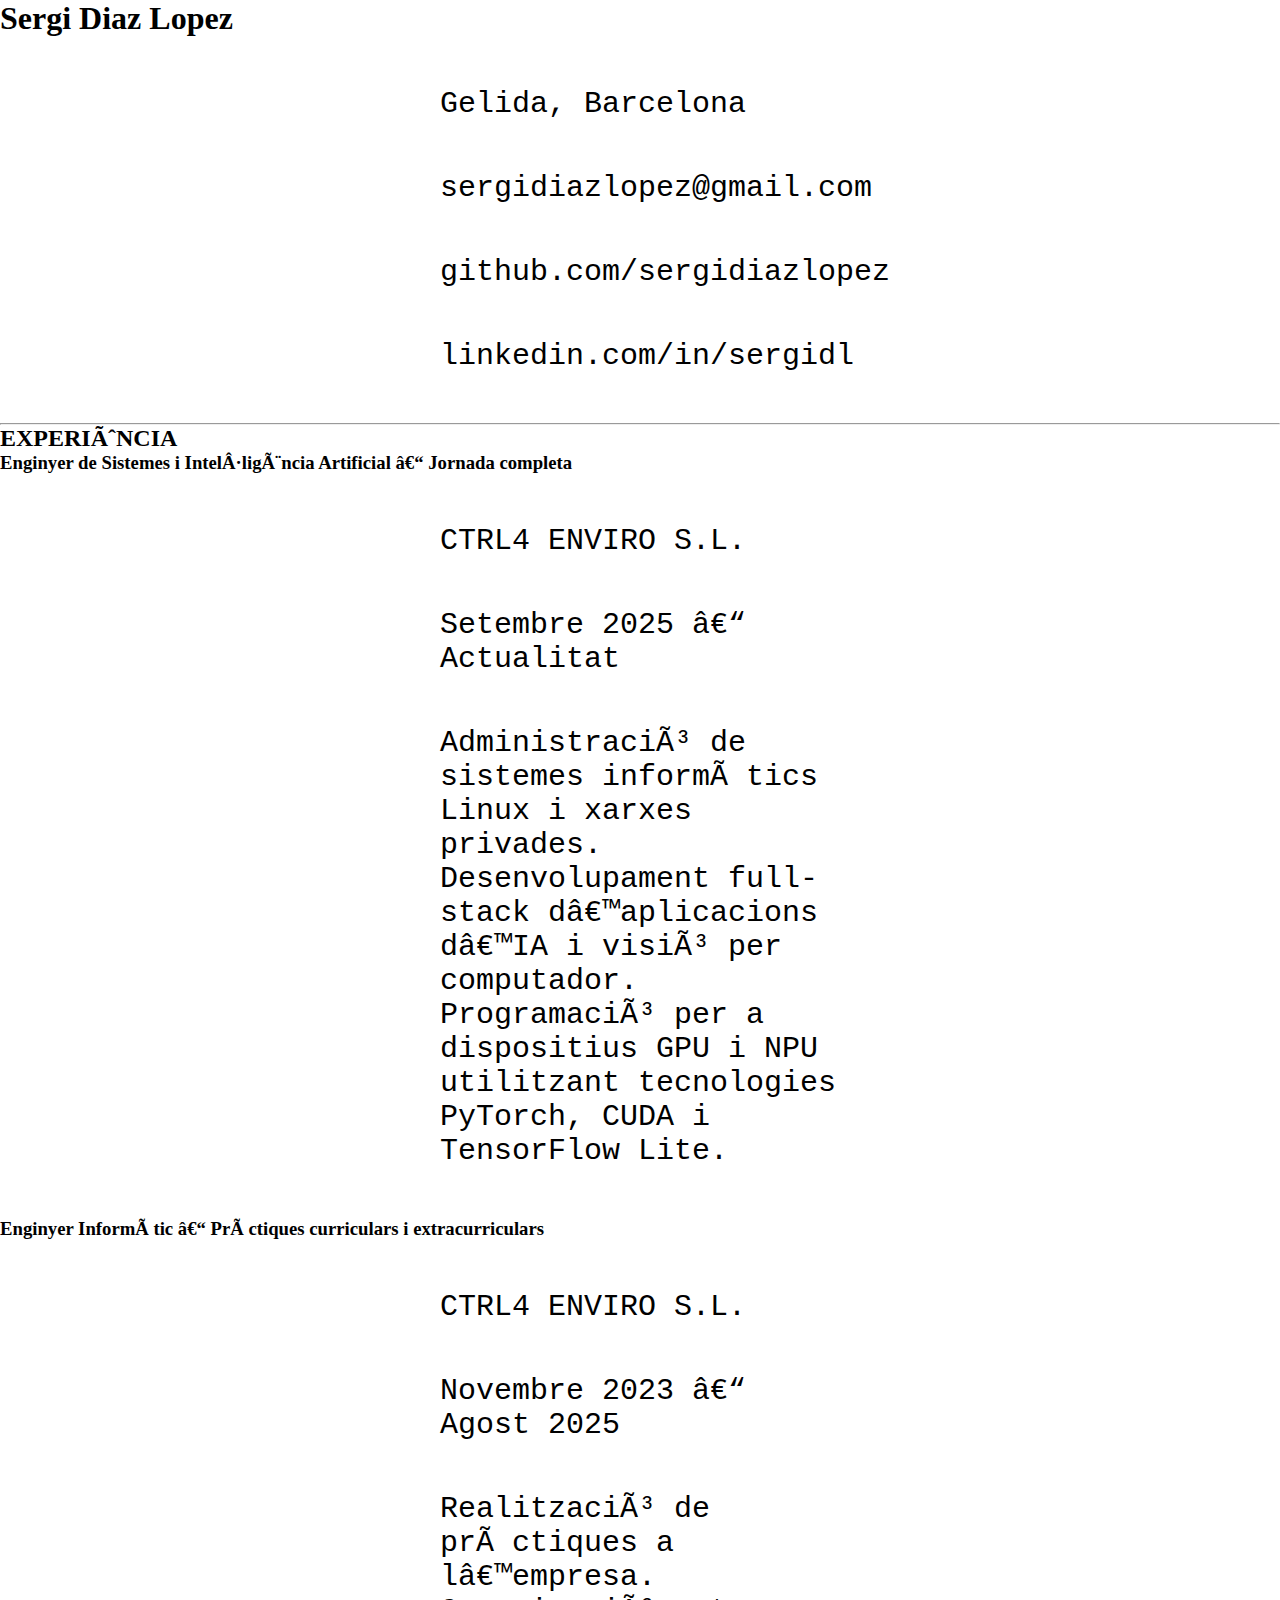
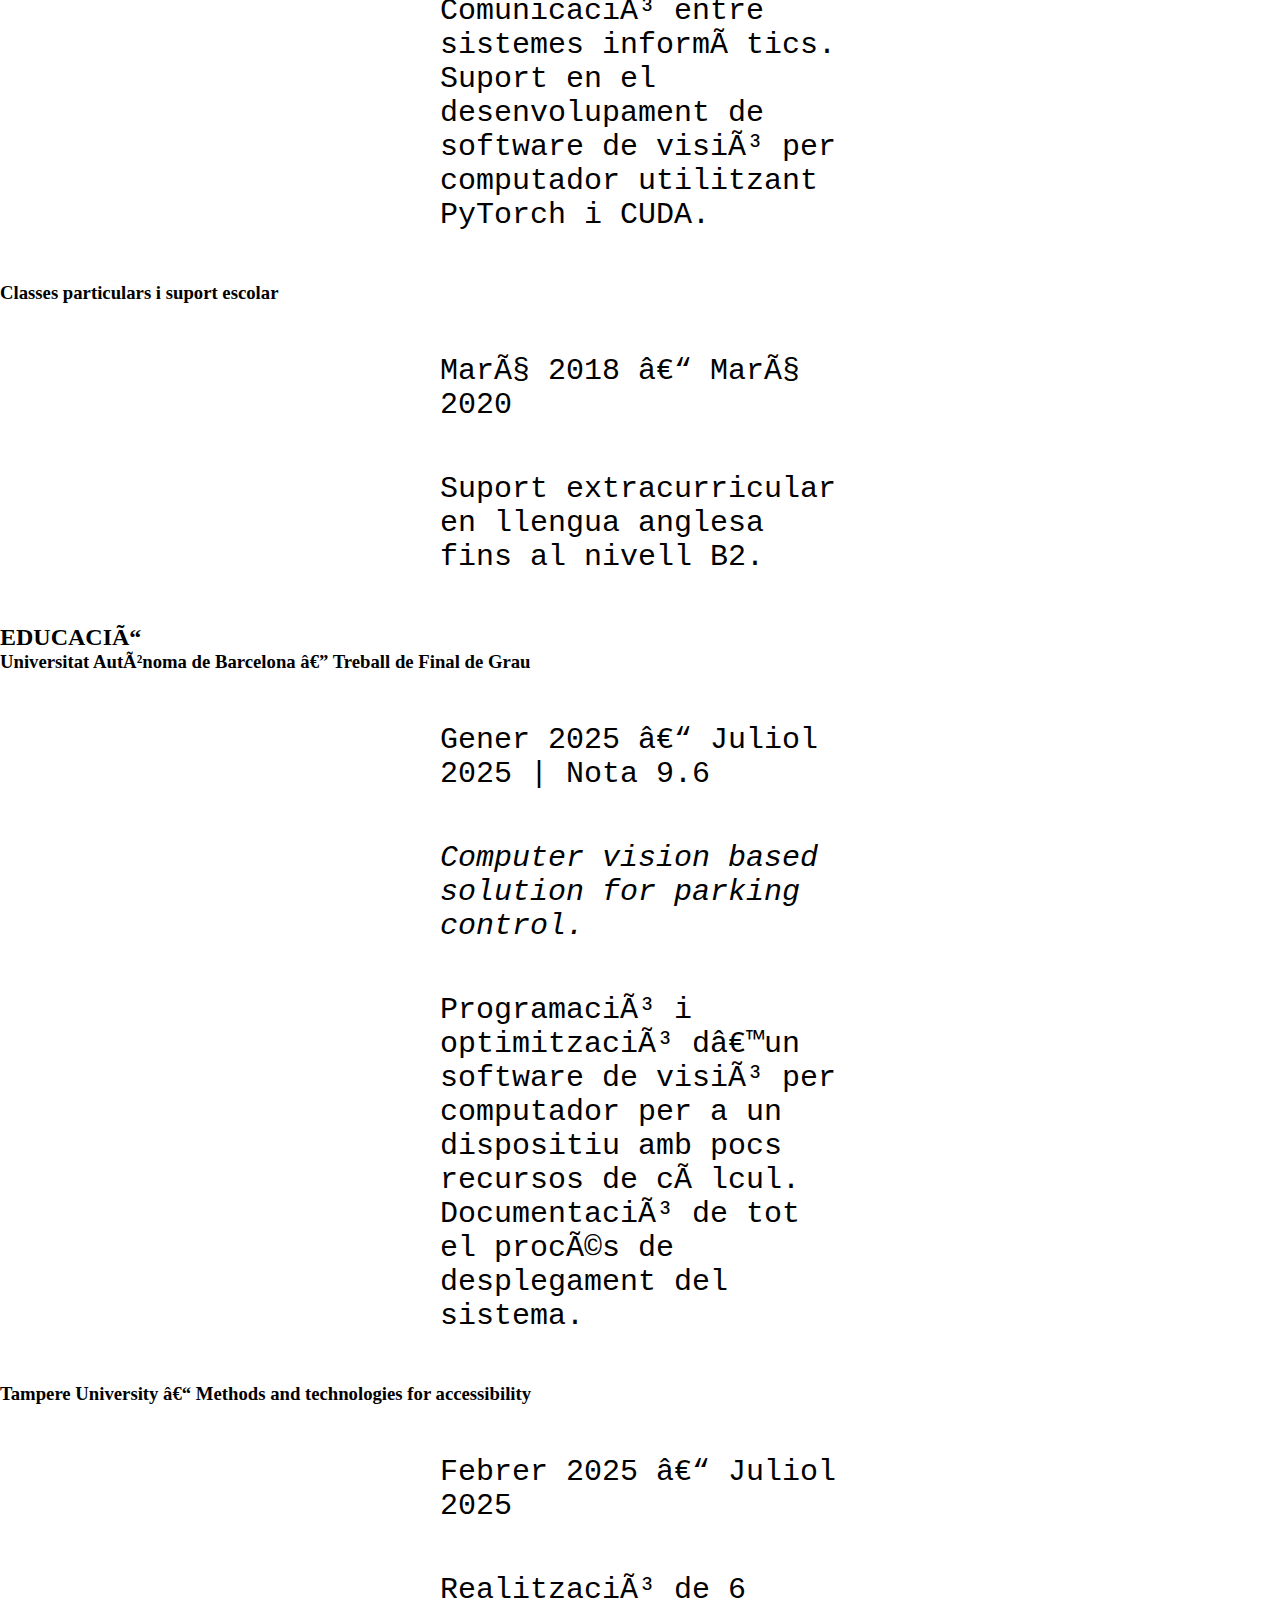
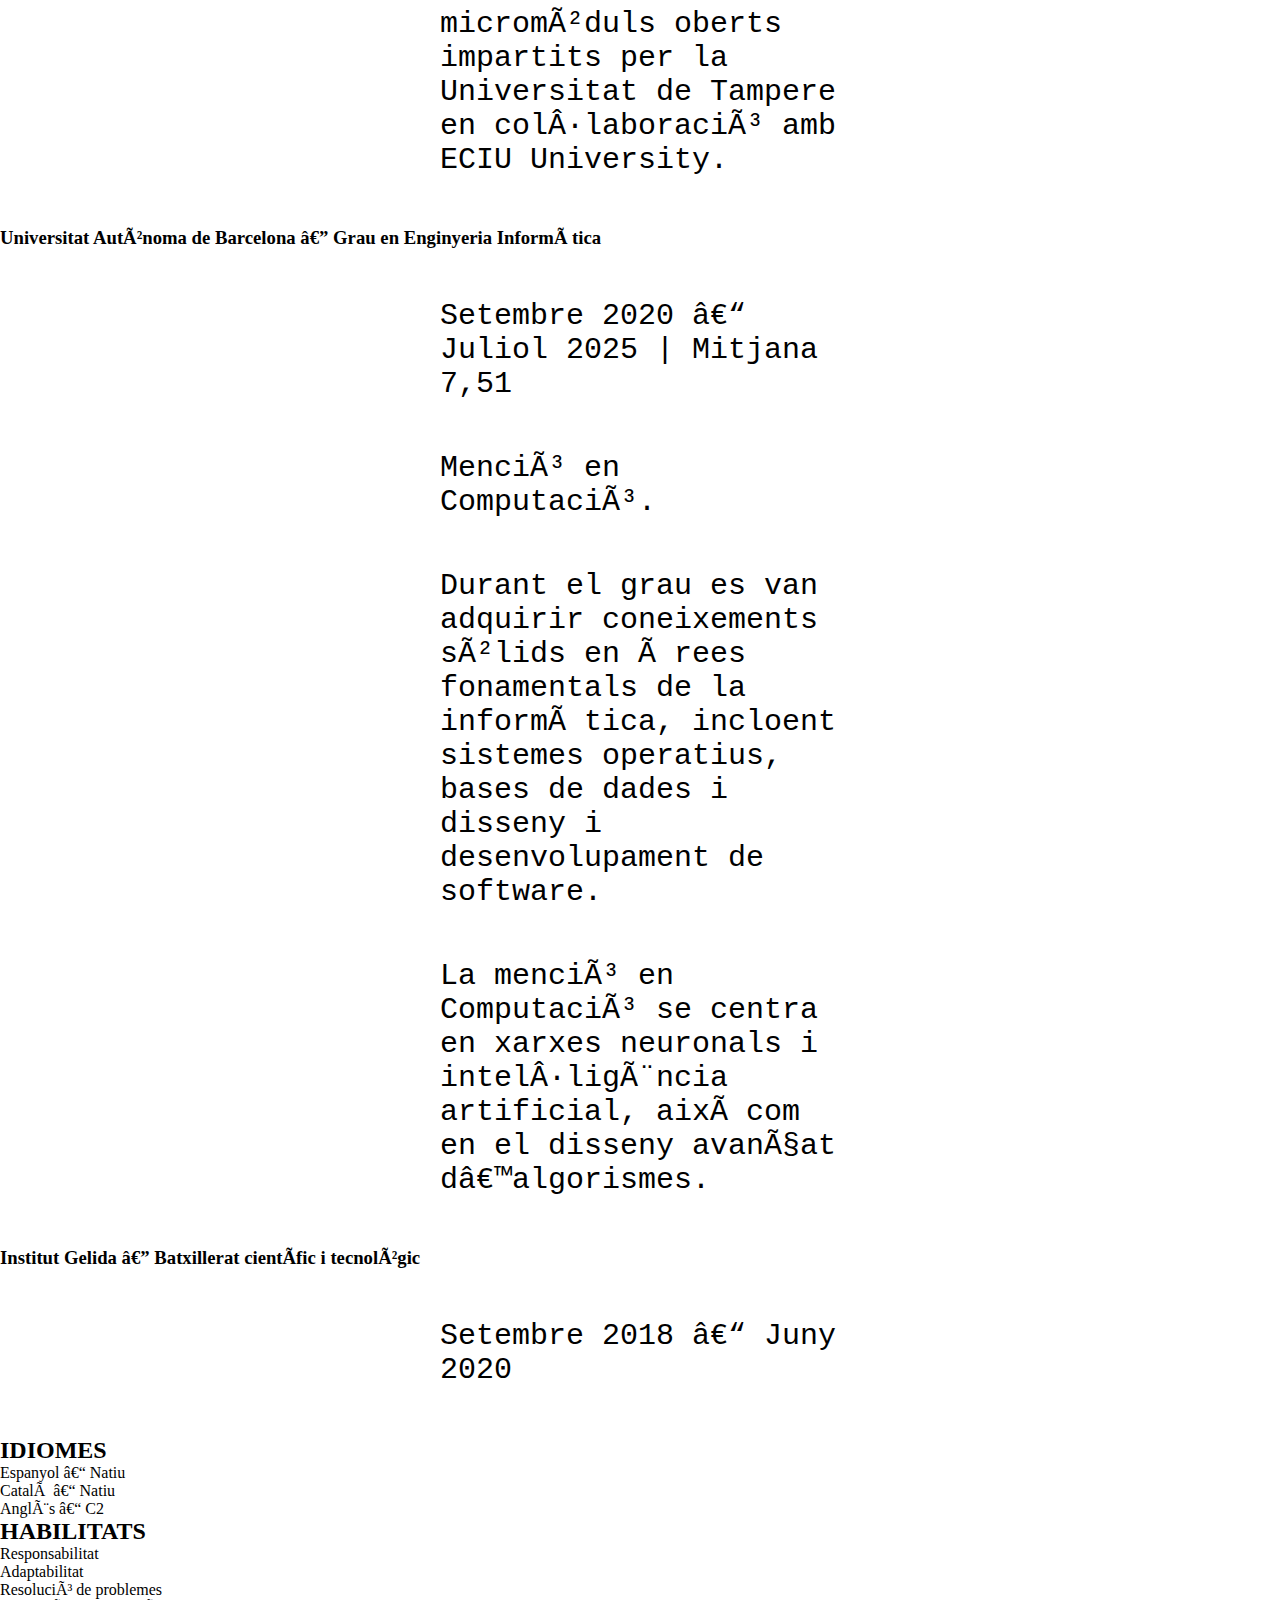
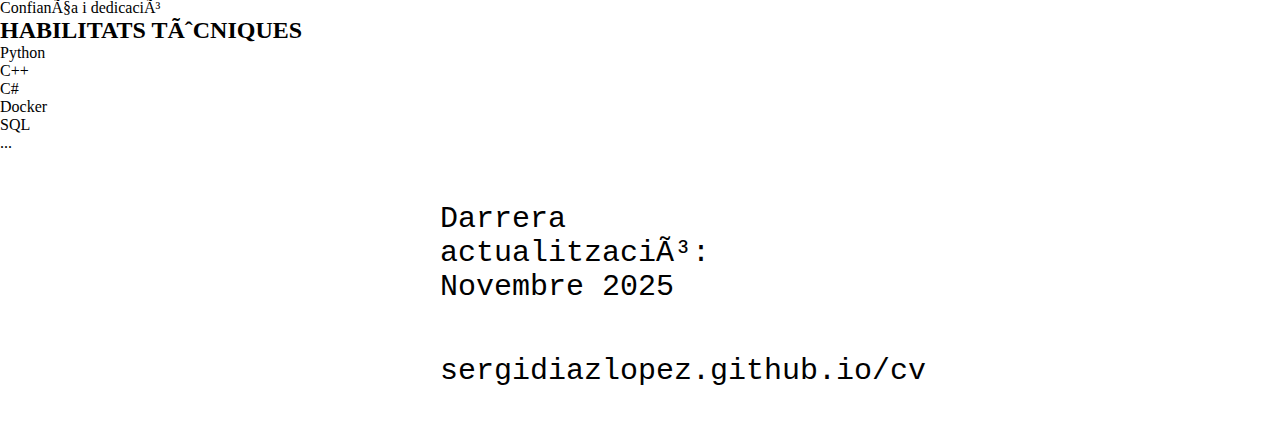
<file: catalan.html>
<!DOCTYPE html>
<html lang="ca">
<head>
    <meta charset="UTF–8">
    <meta name="viewport" content="width=device–width, initial–scale=1.0">
    <title>CV</title>
    <link rel="stylesheet" href="styles.css">
    <link rel="stylesheet" href="print.css" media="print">
    <link rel="stylesheet" href="mobile.css" media="screen and (max-width: 768px)">
    <link href="https://fonts.googleapis.com/css2?family=Source+Serif+4:wght@400;600;700&display=swap" rel="stylesheet">
</head>
<body>
<div class="container">

    <header>
        <div>
            <h1>Sergi Diaz Lopez</h1>
        </div>

        <div class="location">
            <p>Gelida, Barcelona</p>
            <p>sergidiazlopez@gmail.com</p>
            <p>github.com/sergidiazlopez</p>
            <p>linkedin.com/in/sergidl</p>
        </div>
    </header>
    
    <hr>

    <main>
        <section class="left">

            <h2>EXPERIÈNCIA</h2>
            
            <div class="entry">
                <h3>Enginyer de Sistemes i Intel·ligència Artificial – Jornada completa</h3>
                <p class="place">CTRL4 ENVIRO S.L.</p>
                <p class="date">Setembre 2025 – Actualitat</p>
                <p>Administració de sistemes informàtics Linux i xarxes privades. Desenvolupament full-stack d’aplicacions d’IA i visió per computador. Programació per a dispositius GPU i NPU utilitzant tecnologies PyTorch, CUDA i TensorFlow Lite.</p>
            </div>
            
            <div class="entry">
                <h3>Enginyer Informàtic – Pràctiques curriculars i extracurriculars</h3>
                <p class="place">CTRL4 ENVIRO S.L.</p>
                <p class="date">Novembre 2023 – Agost 2025</p>
                <p>Realització de pràctiques a l’empresa. Comunicació entre sistemes informàtics. Suport en el desenvolupament de software de visió per computador utilitzant PyTorch i CUDA.</p>
            </div>

            <div class="entry">
                <h3>Classes particulars i suport escolar</h3>
                <p class="date">Març 2018 – Març 2020</p>
                <p>Suport extracurricular en llengua anglesa fins al nivell B2.</p>
            </div>

            <h2>EDUCACIÓ</h2>

            <div class="entry">
                <h3>Universitat Autònoma de Barcelona — Treball de Final de Grau</h3>
                <p class="date">Gener 2025 – Juliol 2025 | Nota 9.6</p>
                <p><i>Computer vision based solution for parking control.</i></p>
                <p>Programació i optimització d’un software de visió per computador per a un dispositiu amb pocs recursos de càlcul. Documentació de tot el procés de desplegament del sistema.</p>
            </div>
            
            <div class="entry">
                <h3>Tampere University – Methods and technologies for accessibility</h3>
                <p class="date">Febrer 2025 – Juliol 2025</p>
                <p>Realització de 6 micromòduls oberts impartits per la Universitat de Tampere en col·laboració amb ECIU University.</p>
            </div>

            <div class="entry">
                <h3>Universitat Autònoma de Barcelona — Grau en Enginyeria Informàtica</h3>
                <p class="date">Setembre 2020 – Juliol 2025 | Mitjana 7,51</p>
                <p>Menció en Computació.</p>
                <p>Durant el grau es van adquirir coneixements sòlids en àrees fonamentals de la informàtica, incloent sistemes operatius, bases de dades i disseny i desenvolupament de software.</p>
                <p>La menció en Computació se centra en xarxes neuronals i intel·ligència artificial, així com en el disseny avançat d’algorismes.</p>
            </div>

            <div class="entry">
                <h3>Institut Gelida — Batxillerat científic i tecnològic</h3>
                <p class="date">Setembre 2018 – Juny 2020</p>
            </div>

        </section>

        <aside class="right">
        
            <div class="sidebar-section">
                <h2>IDIOMES</h2>
                <ul>
                    <li>Espanyol – Natiu</li>
                    <li>Català – Natiu</li>
                    <li>Anglès – C2</li>
                </ul>
            </div>

            <div class="sidebar-section">
                <h2>HABILITATS</h2>
                <ul>
                    <li>Responsabilitat</li>
                    <li>Adaptabilitat</li>
                    <li>Resolució de problemes</li>
                    <li>Confiança i dedicació</li>
                </ul>
            </div>
            
            <div class="sidebar-section">
                <h2>HABILITATS TÈCNIQUES</h2>
                <ul>
                    <li>Python</li>
                    <li>C++</li>
                    <li>C#</li>
                    <li>Docker</li>
                    <li>SQL</li>
                    <li>...</li>
                </ul>
            </div>
            
        </aside>
    </main>
    
    <footer>
    <p>Darrera actualització: Novembre 2025</p>
    <p>sergidiazlopez.github.io/cv</p>
    </footer>

</div>
</body>
</html>
</file>
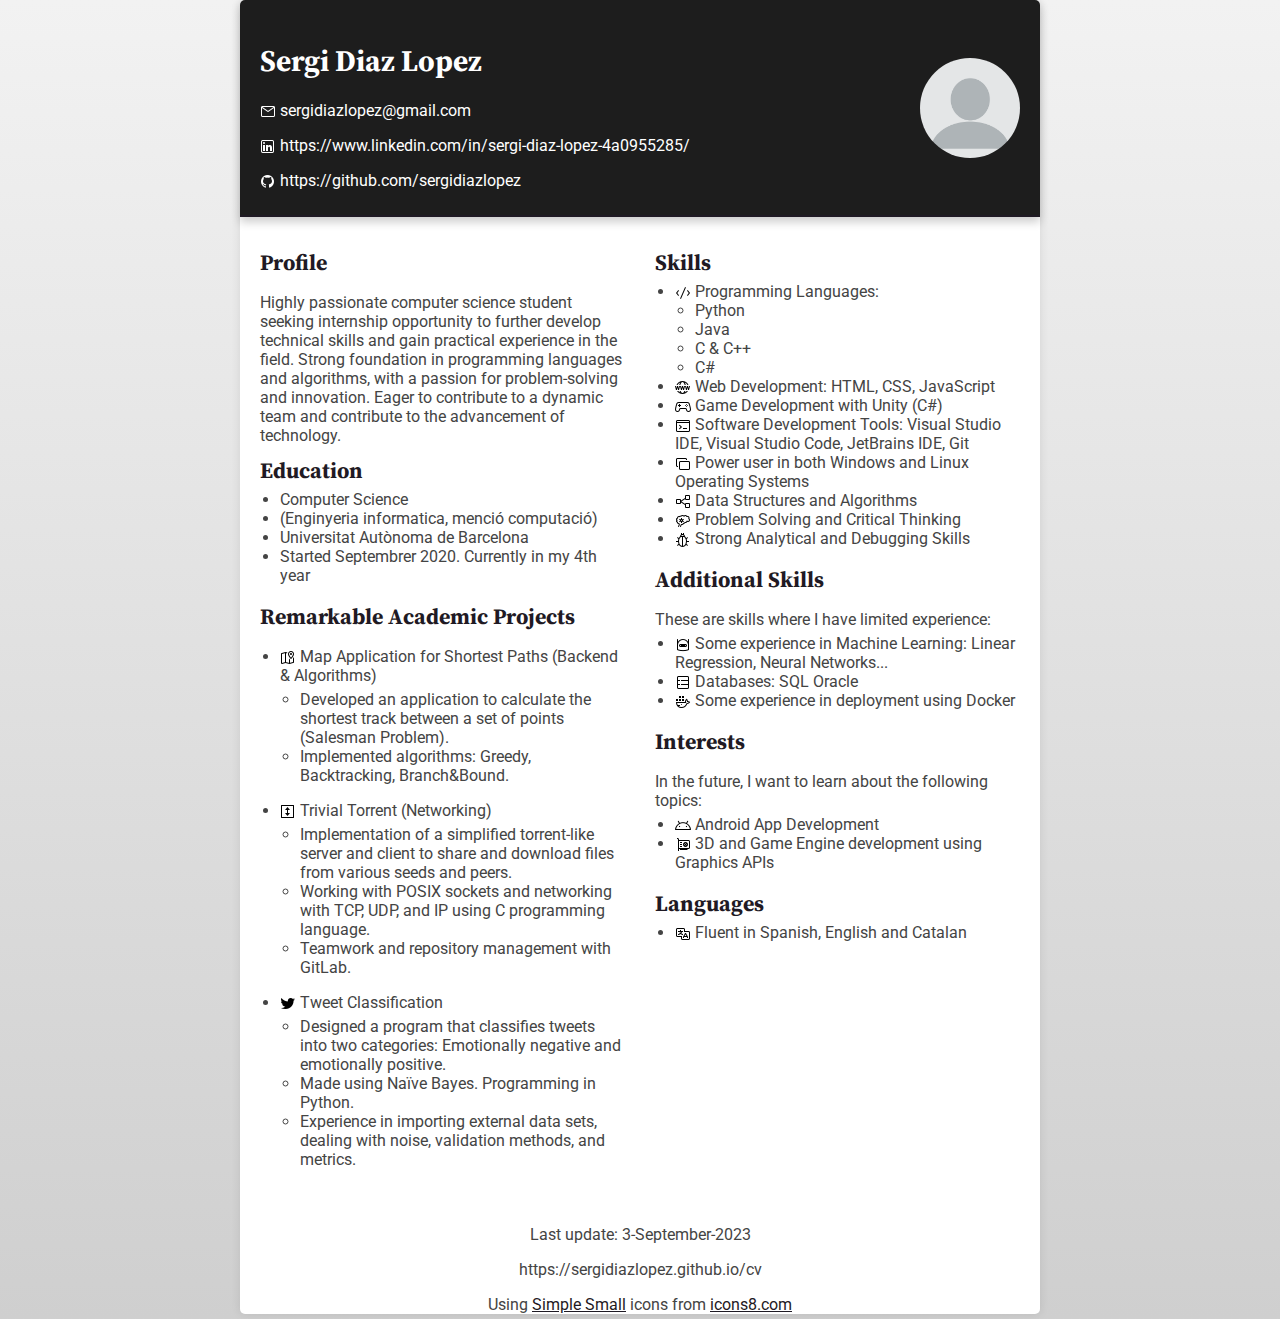
<file: cv.html>
<!DOCTYPE html>
<html lang="en">
<head>
    <meta charset="UTF-8">
    <meta name="viewport" content="width=device-width, initial-scale=1.0">
    <title>Sergi Diaz Lopez - Computer Science CV</title>
	<link rel="icon" type="image/png" href="icons8-cv-16.png">
    <link rel="preconnect" href="https://fonts.googleapis.com">
    <link rel="preconnect" href="https://fonts.gstatic.com" crossorigin>
    <link href="https://fonts.googleapis.com/css2?family=Roboto&family=Source+Serif+4:opsz@8..60&display=swap" rel="stylesheet"> 

    <style>
    	:root {
   			--bg-color: #ffffff; /* Light mode background color */
			--text-color: #1f1a24; /* Light mode text color */
			--text-color-alt: #444444; /* Light mode text color */
			--bg-gradient1: #f2f2f2;
			--bg-gradient2: #cfcfcf;
			--bg-header: #1d1d1d;
			--header-line-color: #1f1a24;
		}
		

		@media (prefers-color-scheme: dark) {
			:root {
				--bg-color: #1a1c18; /* Dark mode background color */
				--text-color: #f6ffe8; /* Dark mode text color */
				--text-color-alt: #ffffff; /* Light mode text color */
				--bg-gradient1: #10120E;
				--bg-gradient2: #10120E;
				--bg-header: #1a1c18;
				--header-line-color: #1a1c18;
			}
			.icon {
    			filter: invert(1);
			}
		}

	    body {
	        font-family: 'Roboto', sans-serif;
	        margin: 0;
	        padding: 0;
	        background: linear-gradient(to bottom, var(--bg-gradient1), var(--bg-gradient2)); /* Replace these colors with your desired gradient */
	    }
	    .container {
	        max-width: 800px;
	        margin: 0 auto;
	        padding: 0px;
	        background-color: var(--bg-color);
	        border-radius: 5px;
	        box-shadow: 0 0 10px rgba(0, 0, 0, 0.1);
	    }
	    .header {
	        background-color: var(--bg-header);
	        color: #fff;
	        display: grid;
	        grid-template-columns: 1fr auto;
	        margin: 0px;
	        align-items: center;
	        padding: 20px;
	        border-radius: 5px 5px 0 0;
	        border-bottom: 2px solid var(--header-line-color);
	        box-shadow: 0px 5px 10px rgba(0, 0, 0, 0.2); /* Add a drop shadow to the bottom */
	    }

	    .profile-picture {
	        width: 100px;
	        height: 100px;
	        border-radius: 50%;
	        object-fit: cover;
	    }
	    .two-columns {
	        padding: 20px;
	        display: flex;
	        justify-content: space-between;
	        flex-wrap: wrap; /* Allow items to wrap to the next line on smaller screens */
	    }

	    .column {
	        width: 48%;

	    }


	    h1 {
	        font-family: 'Source Serif 4', serif;
	        font-size: 30px;
	    }
	    h2 {
	        font-family: 'Source Serif 4', serif;
	        font-size: 22px;
	        margin-top: 10px;
	        margin-bottom: 5px;
	        color: var(--text-color);
	    }
	    p {
	        margin-bottom: 5px;
	        color: var(--text-color-alt);
	    }
	    ul {
	        margin-top: 0;
	        padding-left: 20px;
	        color: var(--text-color-alt);
	    }
	    .header a {
	        text-decoration: none;
	        transition: text-decoration 1s; /* Add a smooth transition for the underline */
	        color: #fff;
	    }

	    .header a:hover {
	        text-decoration: underline; /* Add underline on hover */
	    }

	    a {
	        text-decoration: underline;
	        color: var(--text-color);
	    }

	    footer {
	        margin-top: 20px;
	        text-align: center;
	        color: #777;
	    }

	    @media (max-width: 768px) {
	    /* Apply styles when the screen width is 768px or smaller (typical for mobile devices) */
		    .column {
		        width: 100%; /* Make columns stack on top of each other for smaller screens */
		    }
		}

		#dark-mode-toggle:checked ~ body {
		    background-color: var(--bg-color);
		    color: var(--text-color);
		}


	</style>
</head>
<body>
    <div class="container">
		<div class="header">
            <div>
    			<h1>Sergi Diaz Lopez</h1>
    			<p>
    				<img src="icons8-mail-16-invert.png" alt="Email Icon" style="vertical-align: middle; margin-right: 0px;" class=icon-header>
    				<a href="mailto:sergidiazlopez@gmail.com">sergidiazlopez@gmail.com</a>
    			</p>
    			<p>
                    <img src="icons8-linkedin-16-invert.png" alt="Linkedin" style="vertical-align: middle; margin-right: 0px;" class=icon-header>
                    <a href="https://www.linkedin.com/in/sergi-diaz-lopez-4a0955285/" target="_blank">https://www.linkedin.com/in/sergi-diaz-lopez-4a0955285/</a>
                </p>
    			<p>
                    <img src="icons8-github-16-invert.png" alt="Github" style="vertical-align: middle; margin-right: 0px;" class=icon-header>
                    <a href="https://github.com/sergidiazlopez" target="_blank">https://github.com/sergidiazlopez</a>
                </p>
            </div>
            <img src="profile.webp" alt="Profile Picture" class="profile-picture">
		</div>

        <div class="two-columns">
            <div class="column">
                <h2>Profile</h2>
                <p>Highly passionate computer science student seeking internship opportunity to further develop technical skills and gain practical experience in the field. Strong foundation in programming languages and algorithms, with a passion for problem-solving and innovation. Eager to contribute to a dynamic team and contribute to the advancement of technology.</p>

                <h2>Education</h2>
                <ul>
                    <li>
                        Computer Science
                    </li>
                    <li>
                        (Enginyeria informatica, menció computació)
                    </li>
                    <li>
                        Universitat Autònoma de Barcelona
                    </li>
                    <li>
                        Started Septembrer 2020. Currently in my 4th year
                    </li>
                </ul>
                <h2>Remarkable Academic Projects</h2>
                <ul>
                    <li>
                        <p>
                            <img src="icons8-map-16.png" style="vertical-align: middle; margin-right: 0px;" class=icon>
                            Map Application for Shortest Paths (Backend & Algorithms)
                        </p>
                        <ul>
                            <li>Developed an application to calculate the shortest track between a set of points (Salesman Problem).</li>
                            <li>Implemented algorithms: Greedy, Backtracking, Branch&Bound.</li>
                        </ul>
                    </li>
                    <li>
                        <p>
                            <img src="icons8-torrent-16.png" style="vertical-align: middle; margin-right: 0px;" class=icon>
                            Trivial Torrent (Networking)
                        </p>
                        <ul>
                            <li>Implementation of a simplified torrent-like server and client to share and download files from various seeds and peers.</li>
                            <li>Working with POSIX sockets and networking with TCP, UDP, and IP using C programming language.</li>
                            <li>Teamwork and repository management with GitLab.</li>
                        </ul>
                    </li>
                    <li>
                        <p>
                            <img src="icons8-twitter-16.png" style="vertical-align: middle; margin-right: 0px;" class=icon>
                            Tweet Classification
                        </p>
                        
                        <ul>
                            <li>Designed a program that classifies tweets into two categories: Emotionally negative and emotionally positive.</li>
                            <li>Made using Naïve Bayes. Programming in Python.</li>
                            <li>Experience in importing external data sets, dealing with noise, validation methods, and metrics.</li>
                        </ul>
                    </li>
                </ul>
            </div>
            <div class="column">
                <h2>Skills</h2>
                <ul>
                    <li>
                        <img src="icons8-source-code-16.png" style="vertical-align: middle; margin-right: 0px;" class=icon>
                        Programming Languages: 
                        <ul>
                            <li>Python</li>
                            <li>Java</li>
                            <li>C & C++</li>
                            <li>C#</li>
                        </ul>
                    </li>
                    <li>
                        <img src="icons8-web-16.png" style="vertical-align: middle; margin-right: 0px;" class=icon>
                        Web Development: HTML, CSS, JavaScript
                    </li>
                    <li>
                        <img src="icons8-game-16.png" style="vertical-align: middle; margin-right: 0px;" class=icon>
                        Game Development with Unity (C#)
                    </li>
                    <li>
                        <img src="icons8-console-16.png" style="vertical-align: middle; margin-right: 0px;" class=icon>
                        Software Development Tools: Visual Studio IDE, Visual Studio Code, JetBrains IDE, Git
                    </li>
                    <li>
                        <img src="icons8-virtual-machine-16.png" style="vertical-align: middle; margin-right: 0px;" class=icon>
                        Power user in both Windows and Linux Operating Systems
                    </li>
                    <li>
                        <img src="icons8-tree-structure-16.png" style="vertical-align: middle; margin-right: 0px;" class=icon>
                        Data Structures and Algorithms
                    </li>
                    <li>
                        <img src="icons8-critical-thinking-16.png" style="vertical-align: middle; margin-right: 0px;" class=icon>
                        Problem Solving and Critical Thinking
                    </li>
                    <li>
                        <img src="icons8-bug-16.png" style="vertical-align: middle; margin-right: 0px;" class=icon>
                        Strong Analytical and Debugging Skills
                    </li>
                </ul>

                <h2>Additional Skills</h2>
                <p>These are skills where I have limited experience:</p>
                <ul>
                    <li>
                        <img src="icons8-bot-16.png" style="vertical-align: middle; margin-right: 0px;" class=icon>
                        Some experience in Machine Learning: Linear Regression, Neural Networks...
                    </li>
                    <li>
                        <img src="icons8-database-16.png" style="vertical-align: middle; margin-right: 0px;" class=icon>
                        Databases: SQL Oracle
                    </li>
                    <li>
                        <img src="icons8-docker-16.png" style="vertical-align: middle; margin-right: 0px;" class=icon>
                        Some experience in deployment using Docker
                    </li>
                </ul>

                <h2>Interests</h2>
                <p>In the future, I want to learn about the following topics:</p>
                <ul>
                    <li>
                        <img src="icons8-android-16.png" style="vertical-align: middle; margin-right: 0px;" class=icon>
                        Android App Development
                    </li>
                    <li>
                        <img src="icons8-video-card-16.png" style="vertical-align: middle; margin-right: 0px;" class=icon>
                        3D and Game Engine development using Graphics APIs
                    </li>
                </ul>

                <h2>Languages</h2>
                <ul>
                    <li>
                        <img src="icons8-language-16.png" style="vertical-align: middle; margin-right: 0px;" class=icon>
                        Fluent in Spanish, English and Catalan
                    </li>
                </ul>
            </div>
        </div>

        <footer>
            <p>Last update: 3-September-2023</p>
			<p>https://sergidiazlopez.github.io/cv</p>
            <p>Using <a href="https://icons8.com/icons/small">Simple Small</a> icons from <a href="https://icons8.com/">icons8.com</a></p>
        </footer>
    </div>
</body>
</html>
</file>
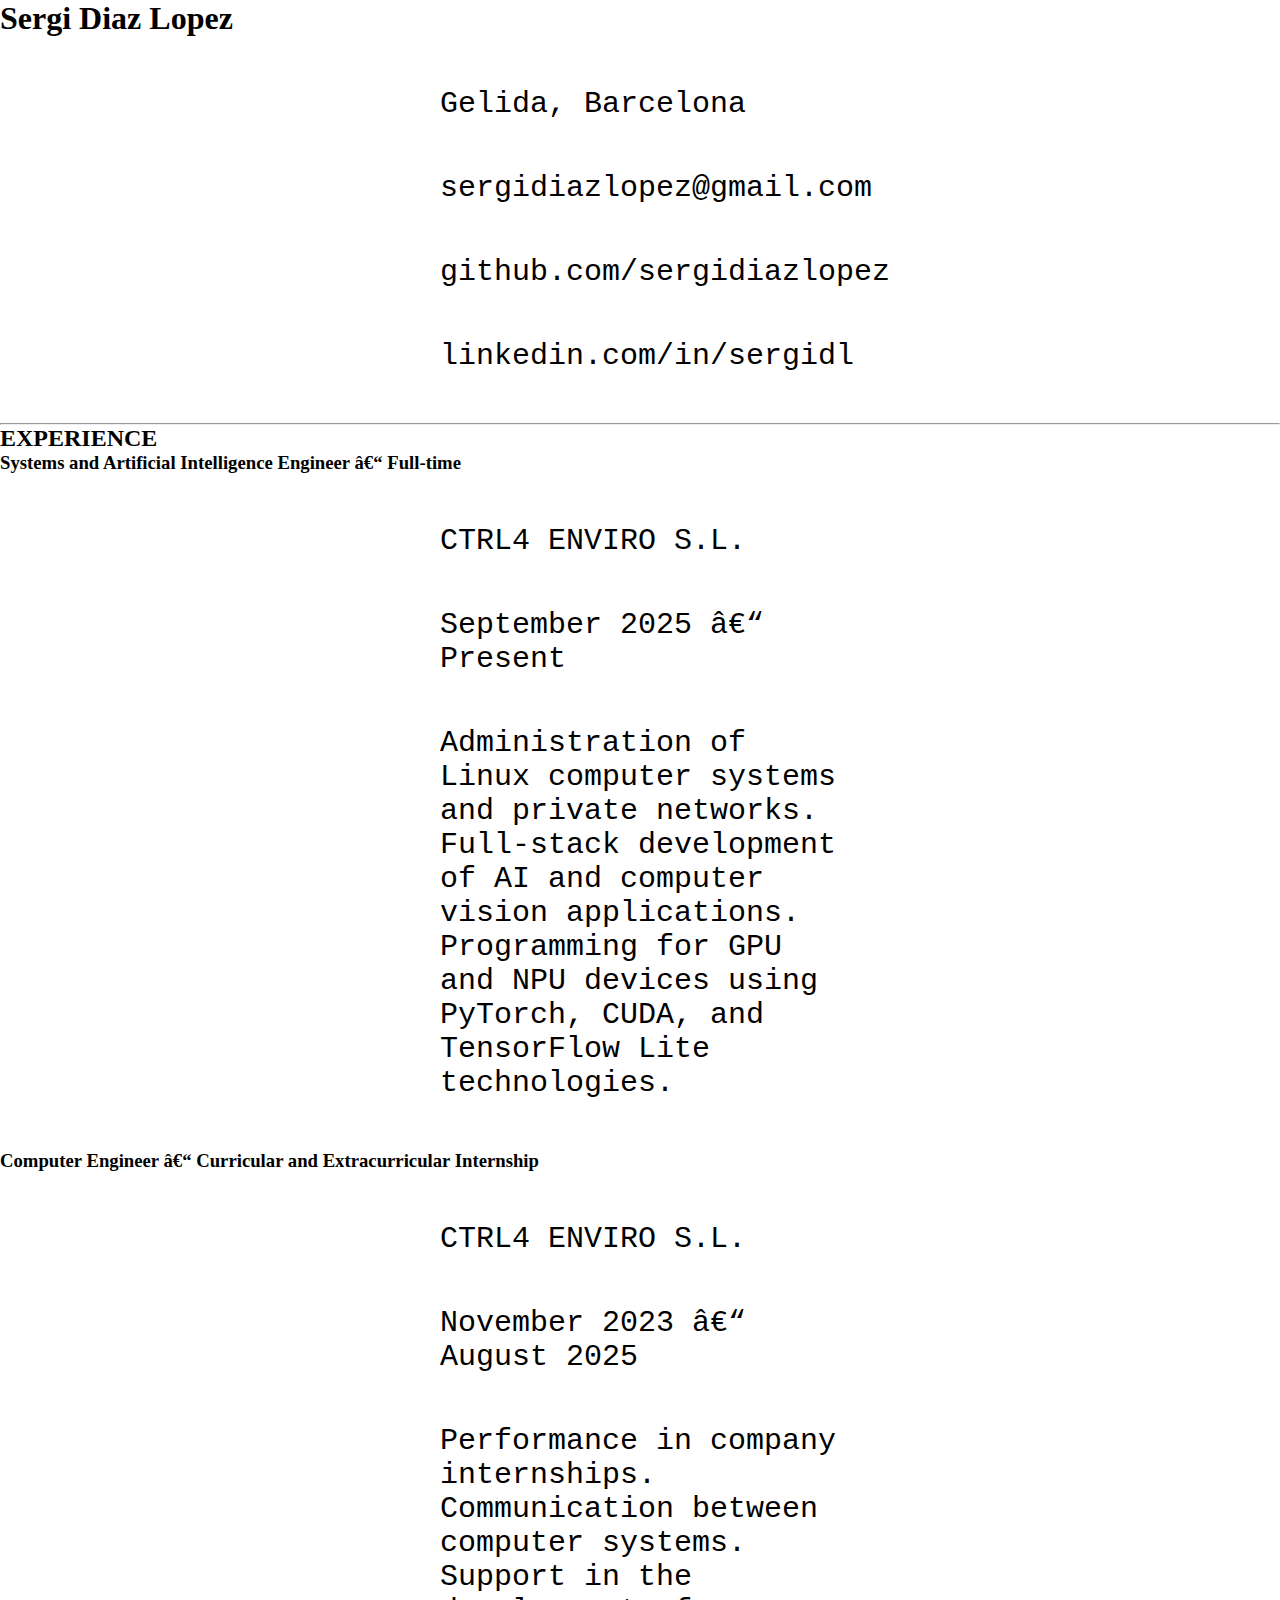
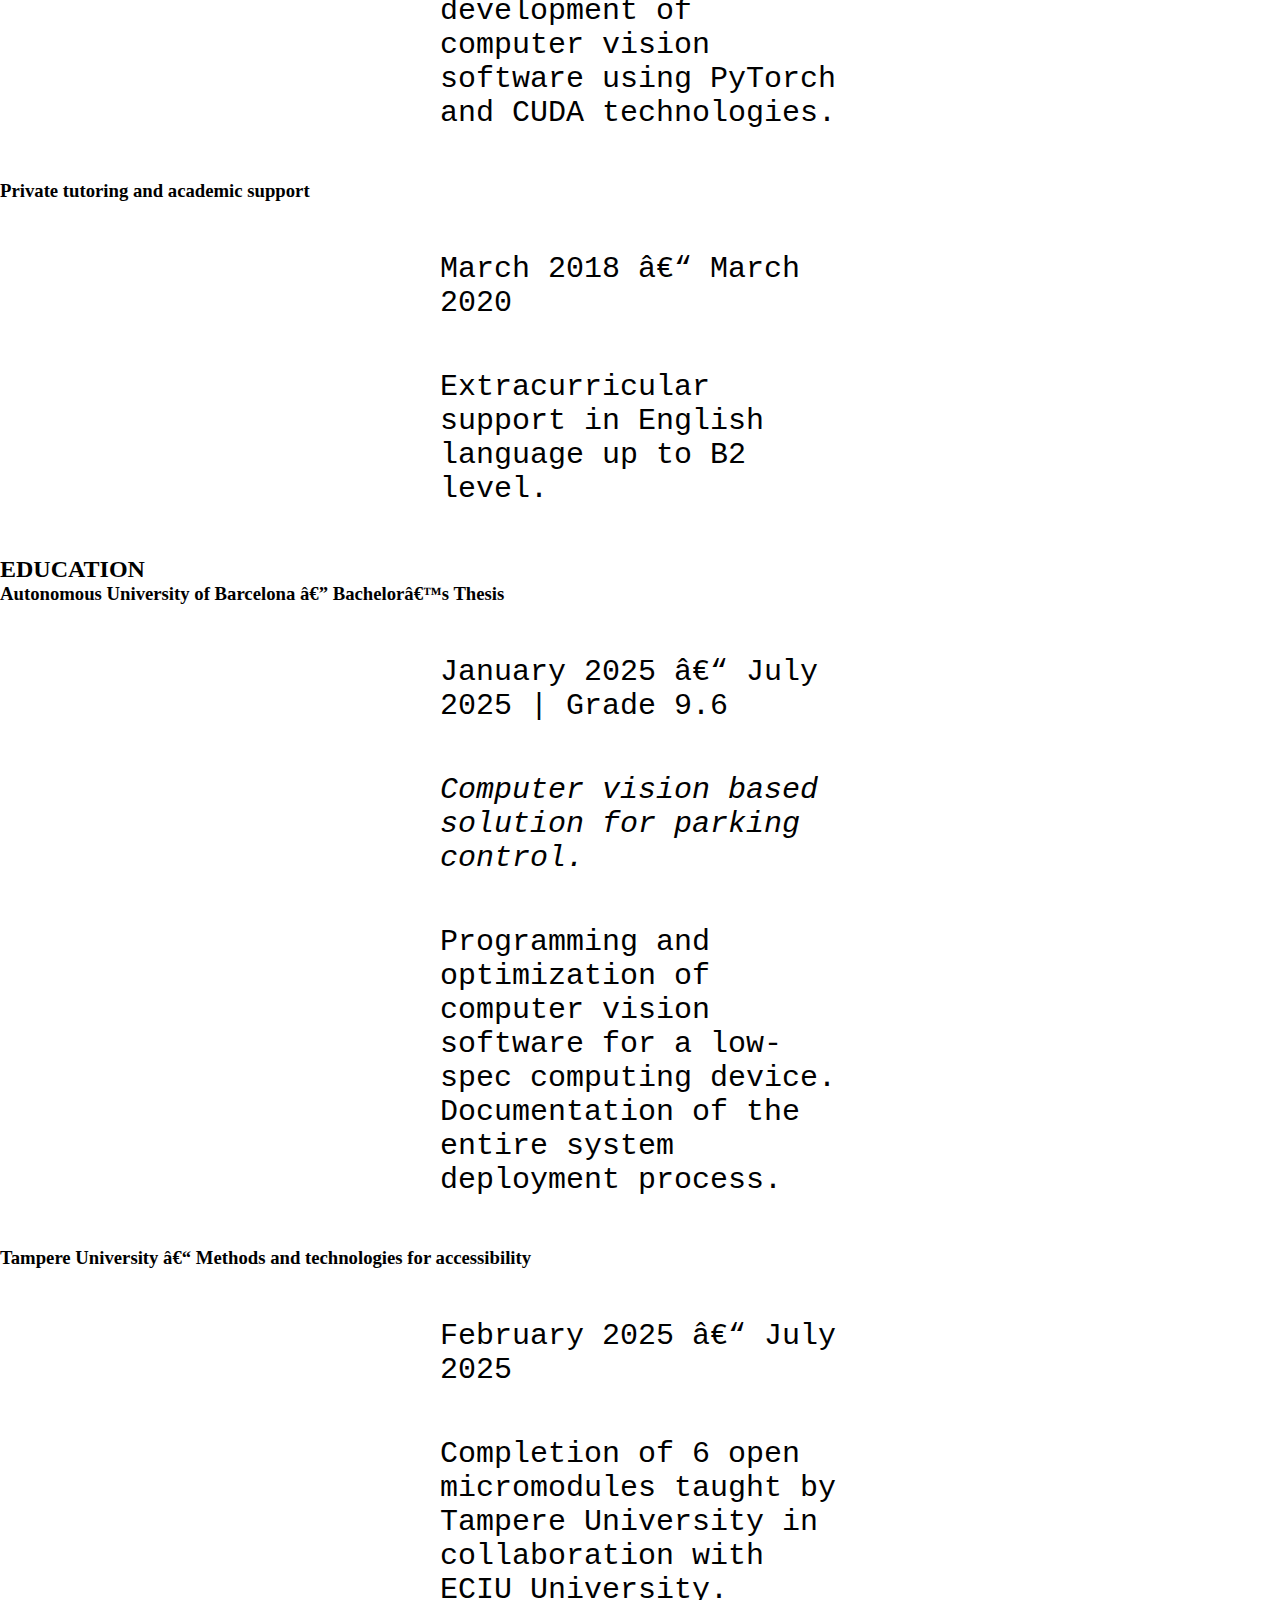
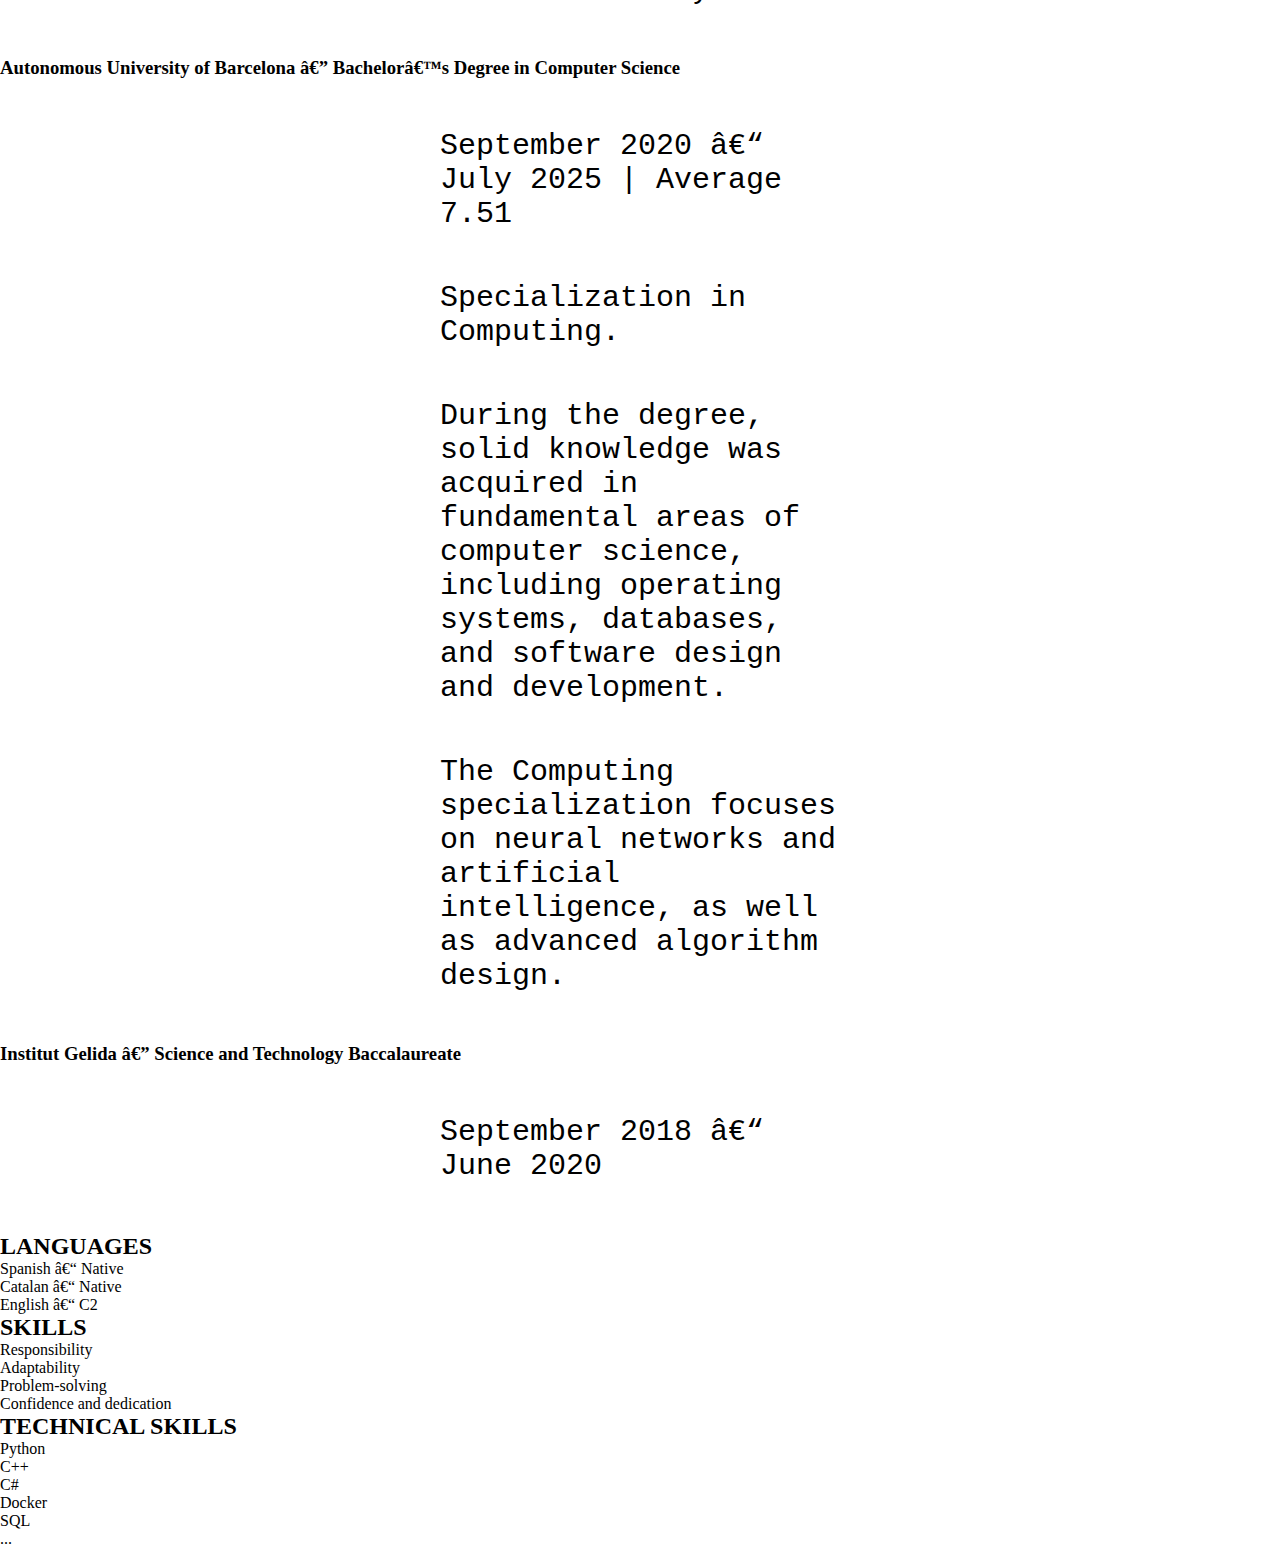
<file: english.html>
<!DOCTYPE html>
<html lang="en">
<head>
    <meta charset="UTF–8">
    <meta name="viewport" content="width=device–width, initial–scale=1.0">
    <title>CV</title>
    <link rel="stylesheet" href="styles.css">
    <link rel="stylesheet" href="print.css" media="print">
    <link rel="stylesheet" href="mobile.css" media="screen and (max-width: 768px)">
    <link href="https://fonts.googleapis.com/css2?family=Source+Serif+4:wght@400;600;700&display=swap" rel="stylesheet">
</head>
<body>
<div class="container">

    <header>
        <div>
            <h1>Sergi Diaz Lopez</h1>
        </div>

        <div class="location">
            <p>Gelida, Barcelona</p>
            <p>sergidiazlopez@gmail.com</p>
            <p>github.com/sergidiazlopez</p>
            <p>linkedin.com/in/sergidl</p>
        </div>
    </header>
    
    <hr>

    <main>
        <section class="left">

            <h2>EXPERIENCE</h2>
            
            <div class="entry">
                <h3>Systems and Artificial Intelligence Engineer – Full-time</h3>
                <p class="place">CTRL4 ENVIRO S.L.</p>
                <p class="date">September 2025 – Present</p>
                <p>Administration of Linux computer systems and private networks. Full-stack development of AI and computer vision applications. Programming for GPU and NPU devices using PyTorch, CUDA, and TensorFlow Lite technologies.</p>
            </div>
            
            <div class="entry">
                <h3>Computer Engineer – Curricular and Extracurricular Internship</h3>
                <p class="place">CTRL4 ENVIRO S.L.</p>
                <p class="date">November 2023 – August 2025</p>
                <p>Performance in company internships. Communication between computer systems. Support in the development of computer vision software using PyTorch and CUDA technologies.</p>
            </div>

            <div class="entry">
                <h3>Private tutoring and academic support</h3>
                <p class="date">March 2018 – March 2020</p>
                <p>Extracurricular support in English language up to B2 level.</p>
            </div>

            <h2>EDUCATION</h2>

            <div class="entry">
                <h3>Autonomous University of Barcelona — Bachelor’s Thesis</h3>
                <p class="date">January 2025 – July 2025 | Grade 9.6</p>
                <p><i>Computer vision based solution for parking control.</i></p>
                <p>Programming and optimization of computer vision software for a low-spec computing device. Documentation of the entire system deployment process.</p>
            </div>
            
            <div class="entry">
                <h3>Tampere University – Methods and technologies for accessibility</h3>
                <p class="date">February 2025 – July 2025</p>
                <p>Completion of 6 open micromodules taught by Tampere University in collaboration with ECIU University.</p>
            </div>

            <div class="entry">
                <h3>Autonomous University of Barcelona — Bachelor’s Degree in Computer Science</h3>
                <p class="date">September 2020 – July 2025 | Average 7.51</p>
                <p>Specialization in Computing.</p>
                <p>During the degree, solid knowledge was acquired in fundamental areas of computer science, including operating systems, databases, and software design and development.</p>
                <p>The Computing specialization focuses on neural networks and artificial intelligence, as well as advanced algorithm design.</p>
            </div>

            <div class="entry">
                <h3>Institut Gelida — Science and Technology Baccalaureate</h3>
                <p class="date">September 2018 – June 2020</p>
            </div>

        </section>

        <aside class="right">
        
            <div class="sidebar-section">
                <h2>LANGUAGES</h2>
                <ul>
                    <li>Spanish – Native</li>
                    <li>Catalan – Native</li>
                    <li>English – C2</li>
                </ul>
            </div>

            <div class="sidebar-section">
                <h2>SKILLS</h2>
                <ul>
                    <li>Responsibility</li>
                    <li>Adaptability</li>
                    <li>Problem-solving</li>
                    <li>Confidence and dedication</li>
                </ul>
            </div>
            
            <div class="sidebar-section">
                <h2>TECHNICAL SKILLS</h2>
                <ul>
                    <li>Python</li>
                    <li>C++</li>
                    <li>C#</li>
                    <li>Docker</li>
                    <li>SQL</li>
                    <li>...</li>
                </ul>
            </div>
            
        </aside>
    </main>

</div>
</body>
</html>
</file>
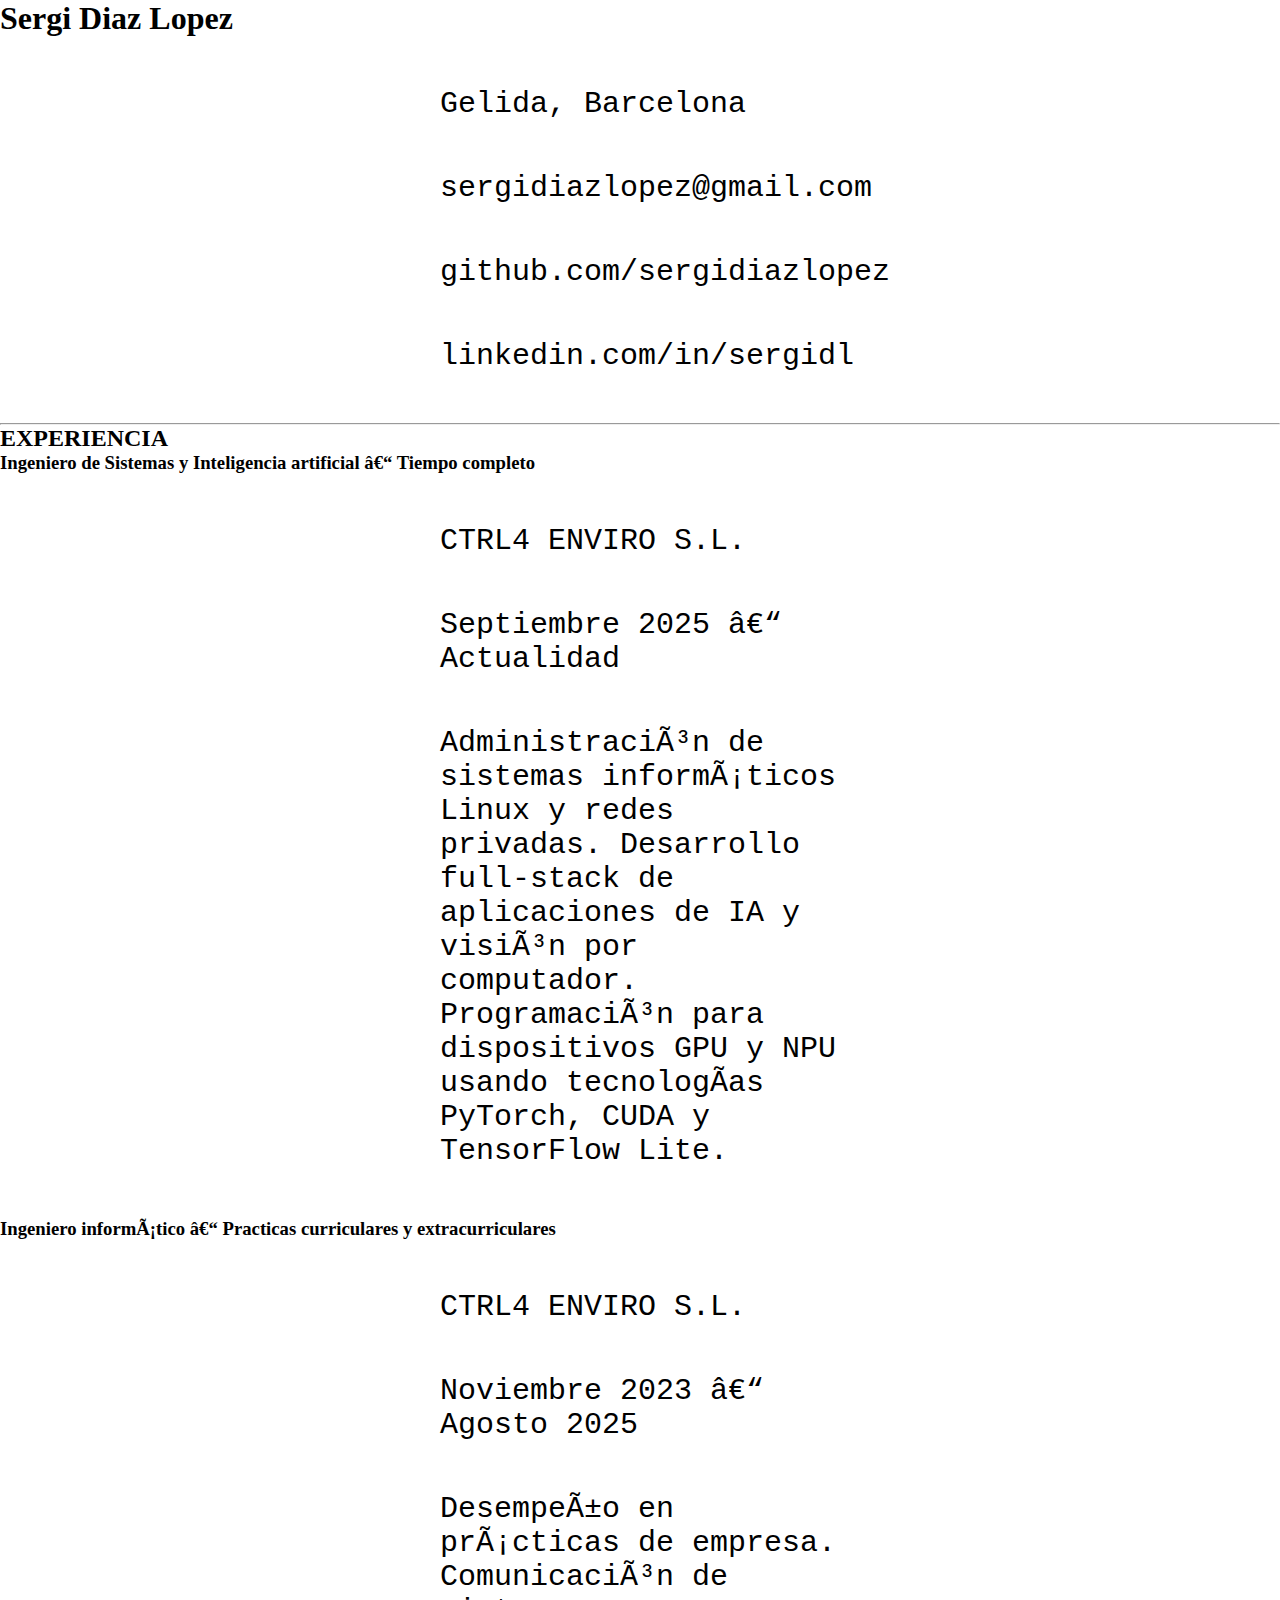
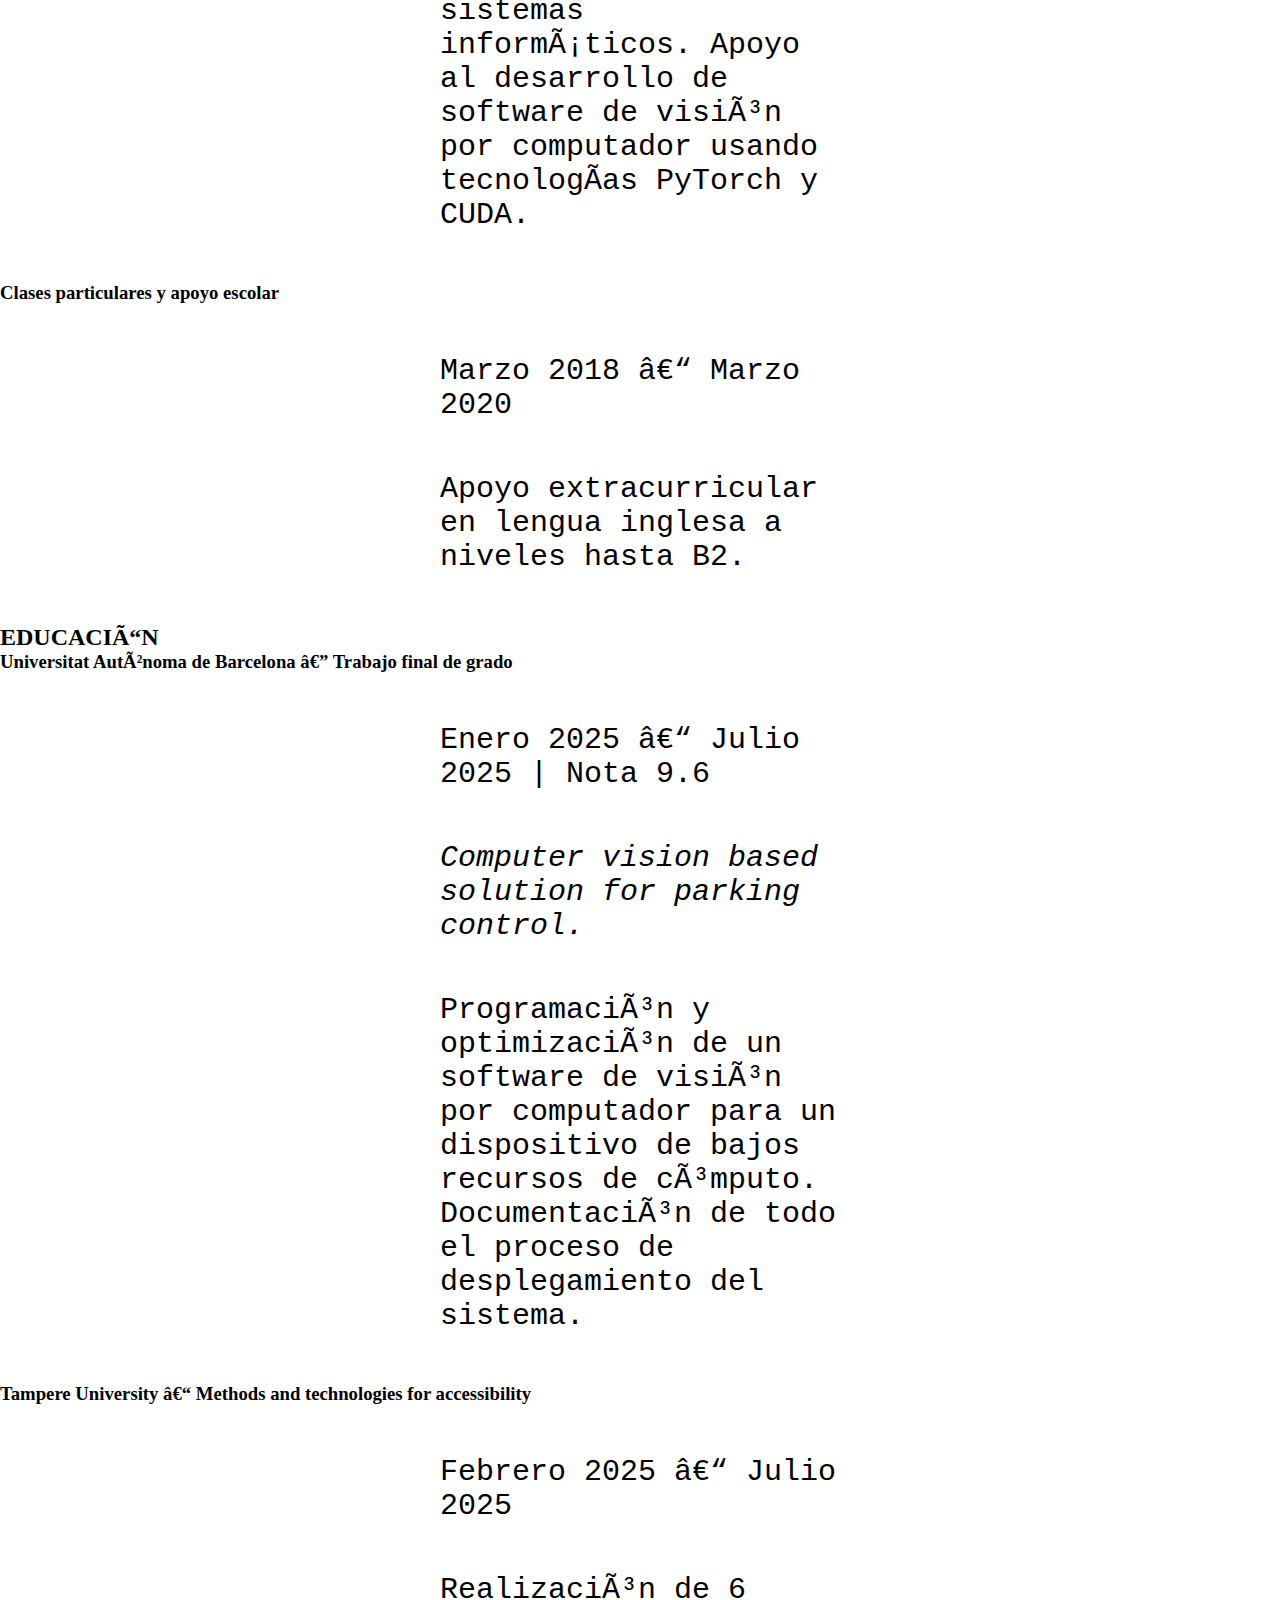
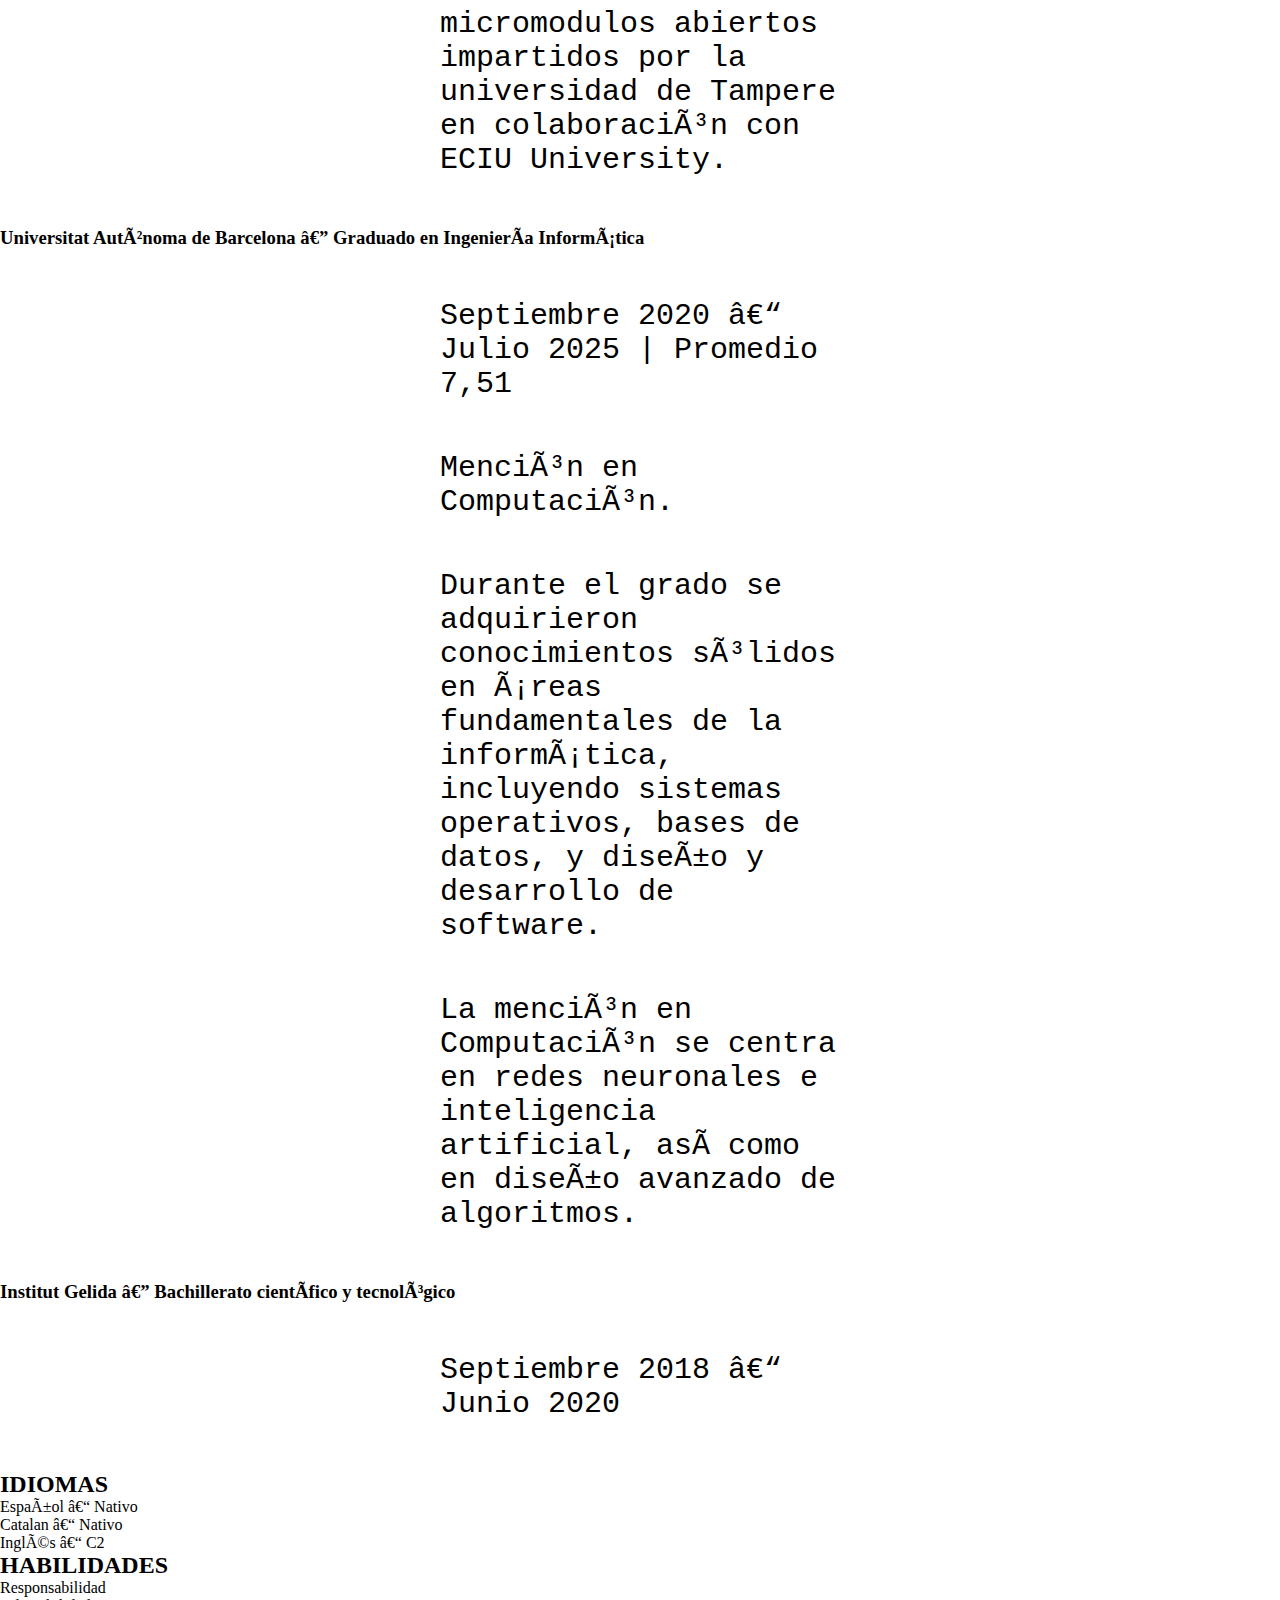
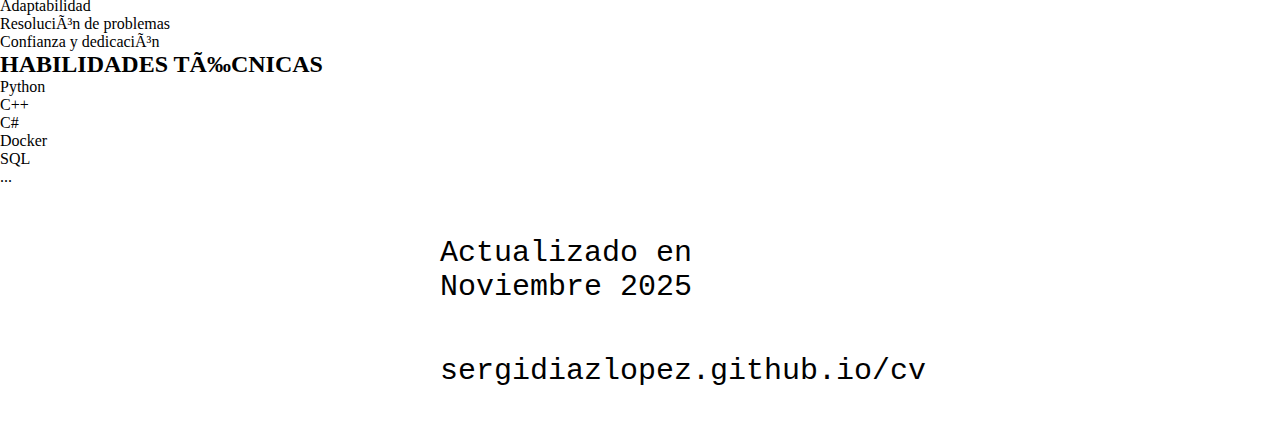
<file: spanish.html>
<!DOCTYPE html>
<html lang="es">
<head>
    <meta charset="UTF–8">
    <meta name="viewport" content="width=device–width, initial–scale=1.0">
    <title>CV</title>
    <link rel="stylesheet" href="styles.css">
    <link rel="stylesheet" href="print.css" media="print">
    <link rel="stylesheet" href="mobile.css" media="screen and (max-width: 768px)">
    <link href="https://fonts.googleapis.com/css2?family=Source+Serif+4:wght@400;600;700&display=swap" rel="stylesheet">
</head>
<body>
<div class="container">

    <header>
        <div>
            <h1>Sergi Diaz Lopez</h1>
        </div>

        <div class="location">
            <p>Gelida, Barcelona</p>
            <p>sergidiazlopez@gmail.com</p>
            <p>github.com/sergidiazlopez</p>
            <p>linkedin.com/in/sergidl</p>
        </div>
    </header>
    
    <hr>

    <main>
        <section class="left">

            <h2>EXPERIENCIA</h2>
            
            <div class="entry">
                <h3>Ingeniero de Sistemas y Inteligencia artificial – Tiempo completo</h3>
                <p class="place">CTRL4 ENVIRO S.L.</p>
                <p class="date">Septiembre 2025 – Actualidad</p>
                <p>Administración de sistemas informáticos Linux y redes privadas. Desarrollo full-stack de aplicaciones de IA y visión por computador. Programación para dispositivos GPU y NPU usando tecnologías PyTorch, CUDA y TensorFlow Lite.</p>
            </div>
            
            <div class="entry">
                <h3>Ingeniero informático – Practicas curriculares y extracurriculares</h3>
                <p class="place">CTRL4 ENVIRO S.L.</p>
                <p class="date">Noviembre 2023 – Agosto 2025</p>
                <p>Desempeño en prácticas de empresa. Comunicación de sistemas informáticos. Apoyo al desarrollo de software de visión por computador usando tecnologías PyTorch y CUDA.</p>
            </div>
            <div class="entry">
                <h3>Clases particulares y apoyo escolar</h3>
                <p class="date">Marzo 2018 – Marzo 2020</p>
                <p>Apoyo extracurricular en lengua inglesa a niveles hasta B2.</p>
            </div>

            <h2>EDUCACIÓN</h2>

            <div class="entry">
                <h3>Universitat Autònoma de Barcelona — Trabajo final de grado</h3>
                <p class="date">Enero 2025 – Julio 2025 | Nota 9.6</p>
                <p><i>Computer vision based solution for parking control.</i></p>
                <p>Programación y optimización de un software de visión por computador para un dispositivo de bajos recursos de cómputo. Documentación de todo el proceso de desplegamiento del sistema.</p>
            </div>
            
            <div class="entry">
                <h3>Tampere University – Methods and technologies for accessibility</h3>
                <p class="date">Febrero 2025 – Julio 2025</p>
                <p>Realización de 6 micromodulos abiertos impartidos por la universidad de Tampere en colaboración con ECIU University.</p>
            </div>

            <div class="entry">
                <h3>Universitat Autònoma de Barcelona — Graduado en Ingeniería Informática</h3>
                <p class="date">Septiembre 2020 – Julio 2025 | Promedio 7,51</p>
                <p>Mención en Computación.</p>
                <p>Durante el grado se adquirieron conocimientos sólidos en áreas fundamentales de la informática, incluyendo sistemas operativos, bases de datos, y diseño y desarrollo de software.</p>
				<p>La mención en Computación se centra en redes neuronales e inteligencia artificial, así como en diseño avanzado de algoritmos.</p>
			</div>

            <div class="entry">
                <h3>Institut Gelida — Bachillerato científico y tecnológico</h3>
                <p class="date">Septiembre 2018 – Junio 2020</p>
            </div>
            
        </section>

        <aside class="right">
        
			<div class="sidebar-section">
                <h2>IDIOMAS</h2>
                <ul>
                    <li>Español – Nativo</li>
                    <li>Catalan – Nativo</li>
                    <li>Inglés – C2</li>
                </ul>
            </div>

            <div class="sidebar-section">
                <h2>HABILIDADES</h2>
                <ul>
                    <li>Responsabilidad</li>
                    <li>Adaptabilidad</li>
                    <li>Resolución de problemas</li>
                    <li>Confianza y dedicación</li>
                </ul>
            </div>
            
            <div class="sidebar-section">
                <h2>HABILIDADES TÉCNICAS</h2>
                <ul>
                    <li>Python</li>
                    <li>C++</li>
                    <li>C#</li>
                    <li>Docker</li>
                    <li>SQL</li>
                    <li>...</li>
                </ul>
            </div>
            
        </aside>
    </main>
    
    <footer>
    <p>Actualizado en Noviembre 2025</p>
    <p>sergidiazlopez.github.io/cv</p>
    </footer>

</div>
</body>
</html>
</file>
<file: styles.css>
* {
  margin:0px;
  padding:0px;
}

#octocat {
  display: block;
  width:384px;
  margin: 50px auto;
}

p {
  display: block;
  width: 400px;
  margin: 50px auto;
  font: 30px Monaco,"Courier New","DejaVu Sans Mono","Bitstream Vera Sans Mono",monospace;
}
</file>
<file: print.css>
@media print {
    /* Body */
    body {
        background: #fff !important; /* white for printing */
        color: #000 !important;
        padding: 0px !important;
        font-size: 11pt;
    }

    .container {
        background: #fff !important;
        width: 100%;
        padding: 0px 0px;
        box-shadow: none !important;
    }

    /* Keep links black for print */
    a {
        color: #000 !important;
        text-decoration: none !important;
    }
}
</file>
<file: mobile.css>
main {
        flex-direction: column;
        gap: 0px;
    }
    .left, .right {
        width: 100%;
    }
    h1 {
    font-size: 36px;
    font-weight: 700;
    margin-bottom: 10px;
	}
	header {
    flex-direction: column;
	}

	body {
	background: #FFFFFF;
    padding: 20px;
	}

	.location {
    text-align: left;
    font-size: 15px;
	}

	.container {
    background: white;
    width: 100%;
    padding: 0px 0px;
	}
}
</file>
